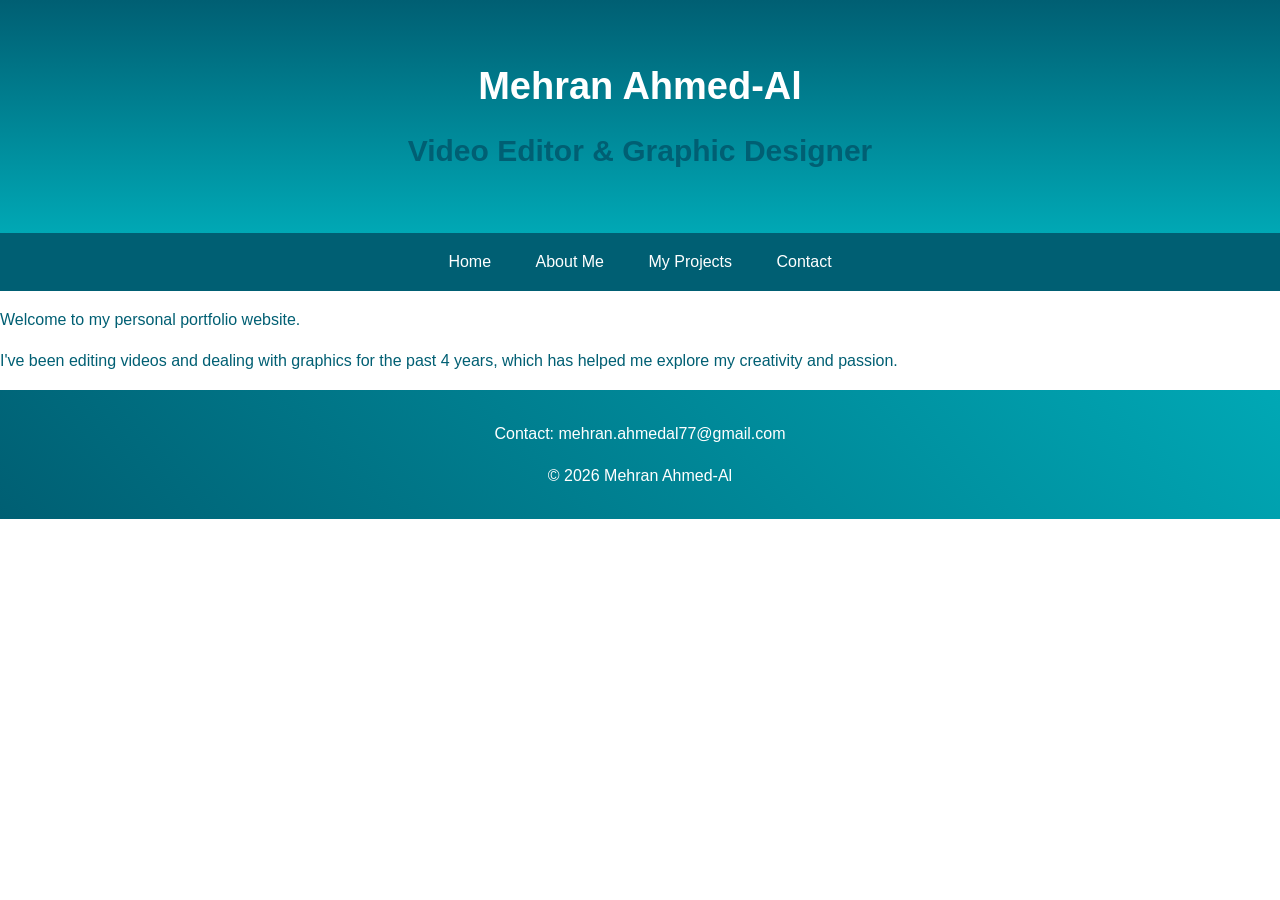
<file: index.html>
<!DOCTYPE HTML>
<html lang="en">
<head>
    <meta charset="UTF-8">
    <title>Mehran Ahmed-Al Portfolio</title>
    <link rel="stylesheet" href="style.css">
    <link rel="stylesheet" href="tablet.css">
    <link rel="stylesheet" href="laptop.css">
    <link rel="stylesheet" href="mobile.css">
    <meta name="viewport" content="width=device-width, initial-scale=1.0">
</head>
<body>

    <header>
        <h1>Mehran Ahmed-Al</h1>
        <h2>Video Editor & Graphic Designer</h2>
    </header>

    <nav>
        <a href="index.html">Home</a>
        <a href="about.html">About Me</a>
        <a href="projects.html">My Projects</a>
        <a href="contact.html">Contact</a>
    </nav>

    <p>Welcome to my personal portfolio website.</p>

    <p>
        I've been editing videos and dealing with graphics 
      for the past 4 years, which has helped me explore my creativity
      and passion.
    </p>

    <footer>
    <p>Contact: mehran.ahmedal77@gmail.com</p>
    <p>&copy; 2026 Mehran Ahmed-Al</p>
</footer>

</body>
</html>
</file>
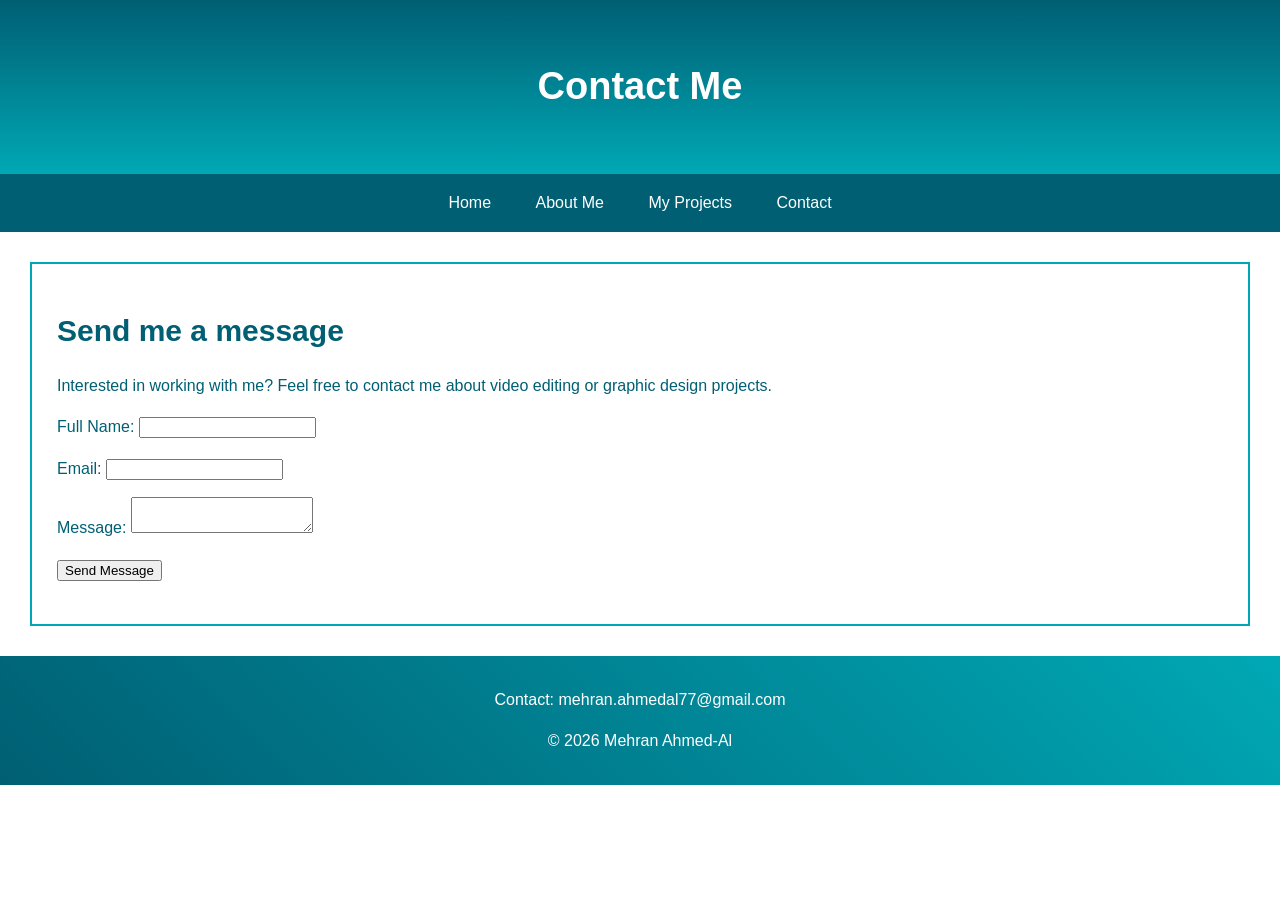
<file: contact.html>
<!DOCTYPE html>
<html lang="en">
<head>
    <meta charset="UTF-8">
    <title>Contact: Mehran Ahmed-Al</title>
    <link rel="stylesheet" href="style.css">
    <link rel="stylesheet" href="tablet.css">
    <link rel="stylesheet" href="laptop.css">
    <link rel="stylesheet" href="mobile.css">
    <meta name="viewport" content="width=device-width, initial-scale=1.0">
</head>

<body>

    <header>
        <h1>Contact Me</h1>
    </header>

    <nav>
        <a href="index.html">Home</a>
        <a href="about.html">About Me</a>
        <a href="projects.html">My Projects</a>
        <a href="contact.html">Contact</a>
    </nav>

    <section>
        <h2>Send me a message</h2>

        <p>
            Interested in working with me?
            Feel free to contact me about video editing
            or graphic design projects.
        </p>

        <form action="malito:mehran.ahmedal77@gmail.com" method="post" enctype="text/plain">

            <p>
                <label for="name">Full Name:</label>
                <input type="text" id="name" name="name" required>
            </p>

            <p>
                <label for="email">Email:</label>
                <input type="email" id="email" name="email" required>
            </p>

            <p>
                <label for="message">Message:</label>
                <textarea id="message" name="message" required></textarea>
            </p>

            <p>
                <input type="submit" value="Send Message">
            </p>

        </form>
    </section>
    <footer>
    <p>Contact: mehran.ahmedal77@gmail.com</p>
    <p>&copy; 2026 Mehran Ahmed-Al</p>
</footer>

</body>
</html>
</file>
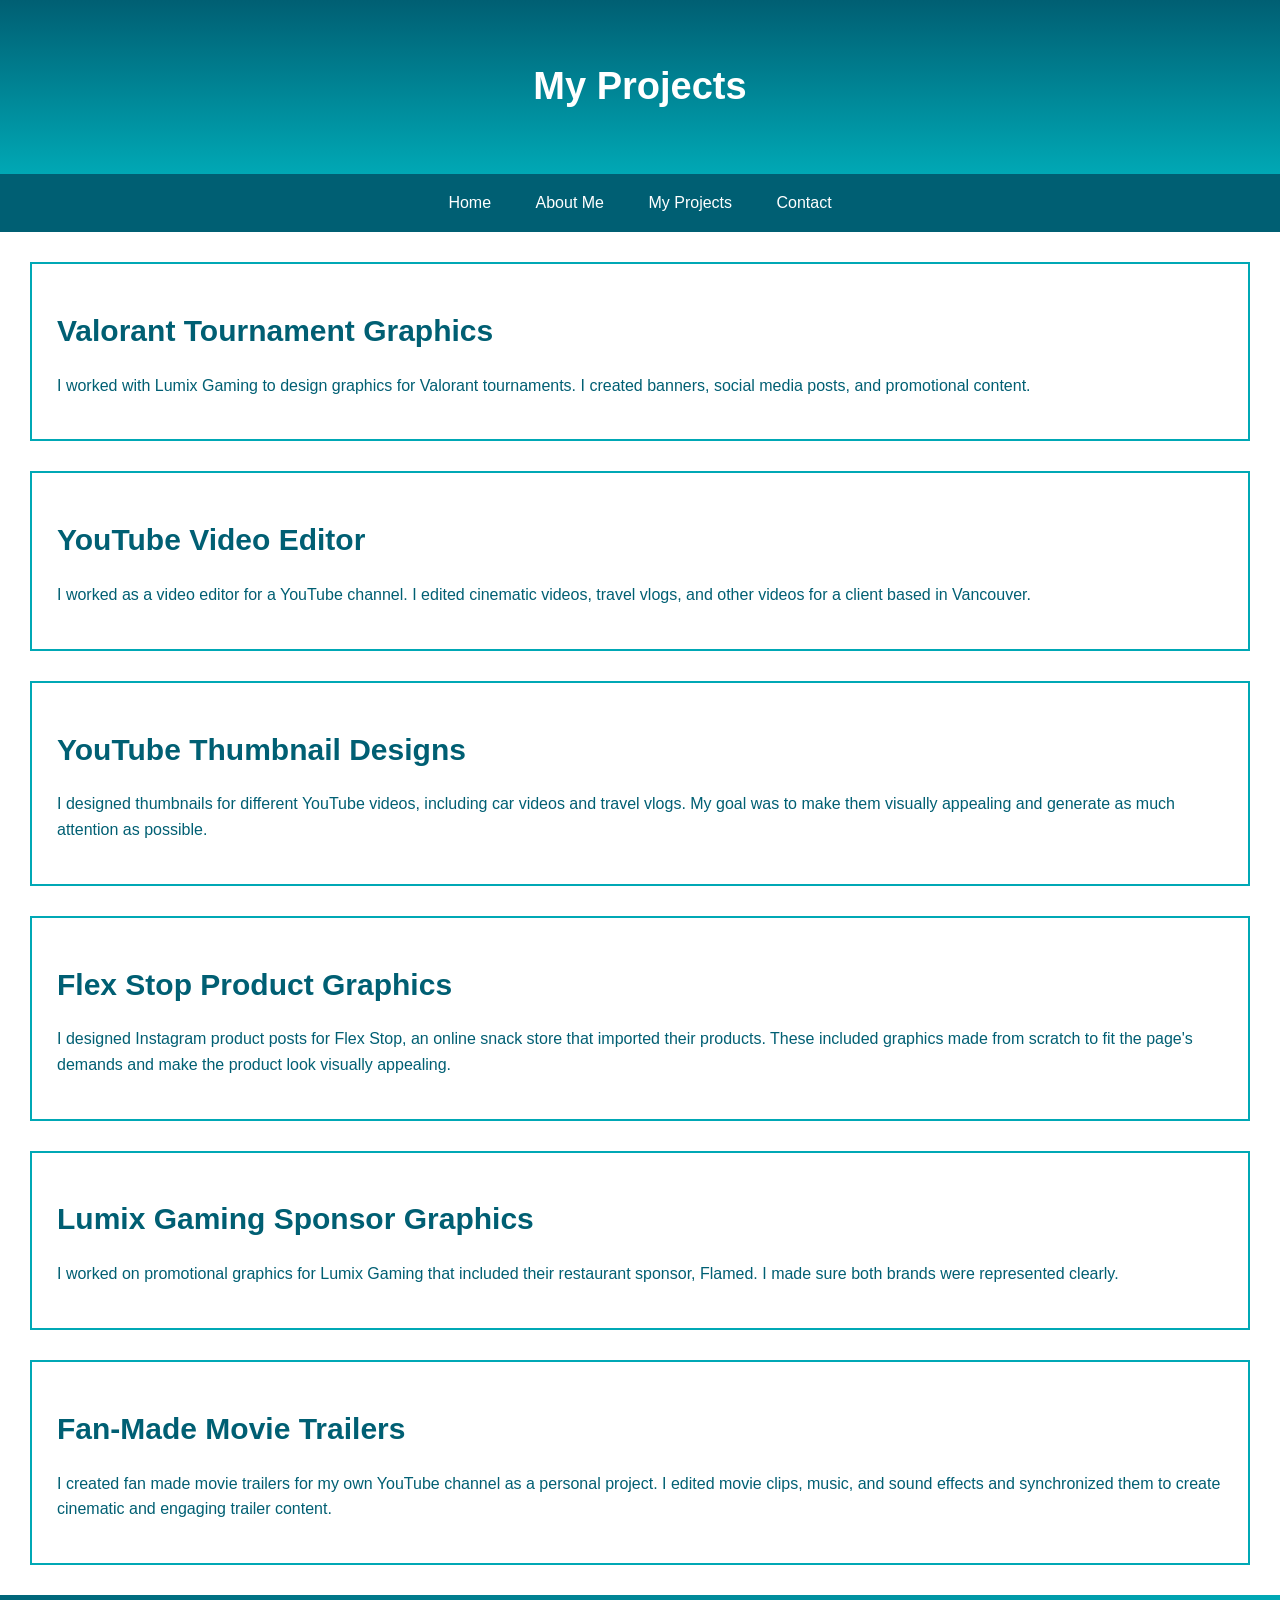
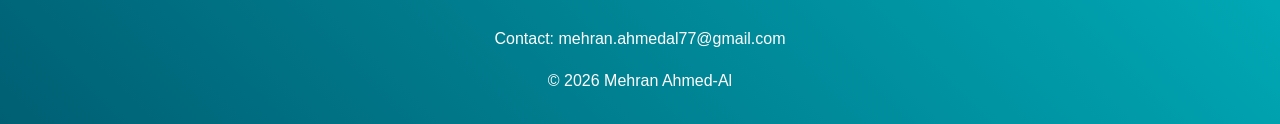
<file: projects.html>
<!DOCTYPE HTML>
<html lang="en">
<head>
    <meta charset="UTF-8">
    <title>My Projects: Mehran Ahmed-Al</title>
    <link rel="stylesheet" href="style.css">
    <link rel="stylesheet" href="tablet.css">
    <link rel="stylesheet" href="laptop.css">
    <link rel="stylesheet" href="mobile.css">
    <meta name="viewport" content="width=device-width, initial-scale=1.0">
</head>
<body>

    <header>
        <h1>My Projects</h1>
    </header>

    <nav>
        <a href="index.html">Home</a>
        <a href="about.html">About Me</a>
        <a href="projects.html">My Projects</a>
        <a href="contact.html">Contact</a>
    </nav>

    <section>
        <h2>Valorant Tournament Graphics</h2>
        <p>
            I worked with Lumix Gaming to design graphics
            for Valorant tournaments. I created banners,
            social media posts, and promotional content.
        </p>
    </section>

    <section>
        <h2>YouTube Video Editor</h2>
        <p>
            I worked as a video editor for a YouTube channel.
            I edited cinematic videos, travel vlogs,
            and other videos for a client based in Vancouver.
        </p>
    </section>

    <section>
        <h2>YouTube Thumbnail Designs</h2>
        <p>
            I designed thumbnails for different YouTube
            videos, including car videos and travel vlogs.
            My goal was to make them visually appealing 
            and generate as much attention as possible.
        </p>
    </section>

    <section>
        <h2>Flex Stop Product Graphics</h2>
        <p>
            I designed Instagram product posts for Flex Stop,
            an online snack store that imported their products. 
            These included graphics made from scratch to fit
            the page's demands and make the product look visually
            appealing.
        </p>
    </section>

    <section>
        <h2>Lumix Gaming Sponsor Graphics</h2>
        <p>
            I worked on promotional graphics for Lumix Gaming
            that included their restaurant sponsor, Flamed.
            I made sure both brands were represented clearly.
        </p>
    </section>

    <section>
        <h2>Fan-Made Movie Trailers</h2>
        <p>
            I created fan made movie trailers for my own
            YouTube channel as a personal project.
            I edited movie clips, music, and sound effects
            and synchronized them to create cinematic and 
            engaging trailer content.
        </p>
    </section>

    <footer>
    <p>Contact: mehran.ahmedal77@gmail.com</p>
    <p>&copy; 2026 Mehran Ahmed-Al</p>
</footer>

</body>
</html>
</file>
<file: style.css>
body {
    background-color: white;
    color: #005F73;
    font-family: Arial, sans-serif;
    margin: 0;
}

header {
    background: linear-gradient(#005F73, #00A8B5);
    color: white;
    text-align: center;
    padding: 30px;
}

nav {
    background-color: #005F73;
    text-align: center;
    padding: 15px;
}

nav a {
    color: white;
    text-decoration: none;
    margin: 15px;
}

nav a:hover {
    color: white;
}

section {
    background-color: white;
    margin: 20px;
    padding: 20px;
    border: 2px solid #00A8B5;
}

h2 {
    color: #005F73;
}

p {
    line-height: 1.6;
}


footer {
    background: linear-gradient(45deg, #005F73, #00A8B5);
    color: white;
    text-align: center;
    padding: 15px;
}
</file>
<file: tablet.css>
@media screen and (min-width: 601px) and (max-width: 1024px) {
    header {
        padding: 25px;
    }

    nav {
        padding: 15px;
    }

    nav a {
        margin: 10px;
    }

    section {
        margin: 15px;
        padding: 15px;
    }

    h1 {
        font-size: 32px;
    }

    h2 {
        font-size: 26px;
    }
}
</file>
<file: laptop.css>
@media screen and (min-width: 1025px) {
    header {
        padding: 40px;
    }

    nav {
        padding: 20px;
    }

    nav a {
        margin: 20px;
    }

    section {
        margin: 30px;
        padding: 25px;
    }

    h1 {
        font-size: 38px;
    }

    h2 {
        font-size: 30px;
    }
}
</file>
<file: mobile.css>
@media screen and (max-width: 600px) {

    header {
        padding: 15px;
    }

    nav {
        padding: 10px;
    }

    nav a {
        display: block;
        margin: 10px;
    }

    section {
        margin: 10px;
        padding: 10px;
    }

    h1 {
        font-size: 26px;
    }

    h2 {
        font-size: 22px;
    }

}
</file>
